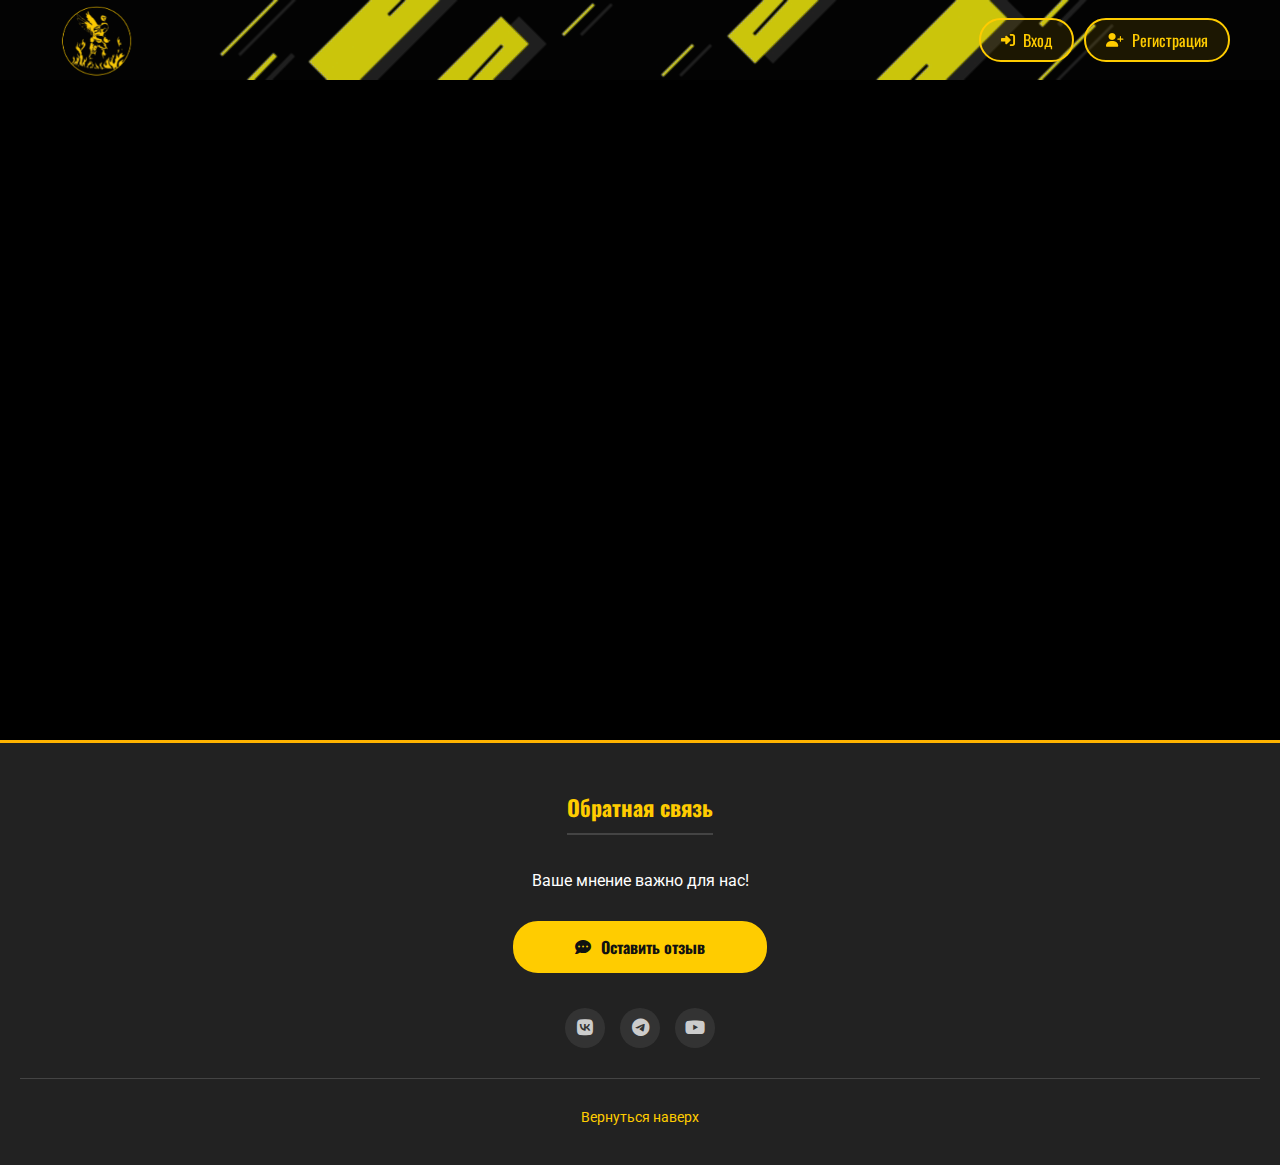
<file: index.html>
<!DOCTYPE html>
<html lang="ru">
<head>
  <meta charset="UTF-8">
  <meta name="viewport" content="width=device-width, initial-scale=1.0">
  <title>Новости и аналитика CS2</title>

  
  <link rel="stylesheet" href="index.css">
 

  <link href="https://fonts.googleapis.com/css2?family=Roboto:wght@400;700&family=Oswald:wght@500&display=swap" rel="stylesheet">
  <link rel="stylesheet" href="https://cdnjs.cloudflare.com/ajax/libs/font-awesome/6.4.0/css/all.min.css">
</head>
<body>

<header>
  <div class="logo">
    <a href="index.html" class="logo-link">
      <img src="pngs/Comp 1_00000.png" alt="CS2 Logo">
    </a>
    <!-- Видео ВНЕ ссылки -->
    <video autoplay muted playsinline class="header-video">
      <source src="videos/2025-12-04 21.56.08.mov" type="video/mp4">
      Ваш браузер не поддерживает видео.
    </video>
  </div>
  

  

<div class="header-right">
  <div class="auth-tabs-header" id="authTabs">
    <a href="login.html" class="auth-tab login-tab">
      <i class="fas fa-sign-in-alt"></i> Вход
    </a>
    <a href="register.html" class="auth-tab register-tab">
      <i class="fas fa-user-plus"></i> Регистрация
    </a>
  </div>
  
  <!-- Показываем когда пользователь вошел -->
  <div class="user-logged-in-info" id="userLoggedInInfo" style="display: none;">
    <div class="user-greeting">
      <div class="user-avatar-small">
        <span id="userAvatarText">U</span>
      </div>
      <span class="user-name" id="userNameDisplay">Пользователь</span>
    </div>
    <button class="logout-btn" id="logoutBtnHeader">
      <i class="fas fa-sign-out-alt"></i> Выйти
    </button>
  </div>
  
</div>
  <!-- Бургер-меню кнопка -->
  <button class="burger-menu" id="burgerMenu">
      <span class="burger-line"></span>
      <span class="burger-line"></span>
      <span class="burger-line"></span>
  </button>

  <!-- Мобильное меню -->
  <div class="mobile-menu" id="mobileMenu">
      <ul>
          <li><a href="index.html" class="active"><i class="fas fa-newspaper"></i>Главная</a></li>
          <li><a href="https://www.hltv.org/ranking/teams/2025/december/1"><i class="fas fa-users"></i>Команды</a></li>
          <li><a href="tournaments.html"><i class="fas fa-trophy"></i>Турниры</a></li>
          <li><a href="login.html"><i class="fas fa-sign-in-alt"></i>Вход</a></li>
          <li><a href="register.html"><i class="fas fa-user-plus"></i>Регистрация</a></li>
          <li><a href="NewsPage.html"><i class="fas fa-home"></i>Новости</a></li>
      </ul>
  </div>

  <!-- Оверлей -->
  <div class="menu-overlay" id="menuOverlay"></div>
</header>

<main>
  <div class="banner-container">
    <a href="NewsPage.html" class="banner-link">
      <section id="news" class="banner">
        <h2>Новости</h2>
        <div class="banner-overlay">
          <span class="click-hint">Читайте последние новости</span>
        </div>
      </section>
    </a>
    
    <a href="https://www.hltv.org/ranking/teams/2025/december/1" class="banner-link">
      <section id="teams" class="banner">
        <h2>Команды</h2>
        <div class="banner-overlay">
          <span class="click-hint">Мировой рейтинг команд</span>
          
        </div>
      </section>
    </a>
    
    <a href="Tournaments.html" class="banner-link">
      <section id="tournaments" class="banner">
        <h2>Турниры</h2>
        <div class="banner-overlay">
          <span class="click-hint">Смотрите за турнирами →</span>
        </div>
      </section>
    </a>
  </div>
</main>



<footer>
  <div class="footer-content">
    
    <div class="footer-section">
      <h2>Обратная связь</h2>
      <p>Ваше мнение важно для нас!</p>
      <a href="feedback.html" class="feedback-btn">
        <i class="fas fa-comment-dots"></i> Оставить отзыв
      </a>
      <div class="social-links">
        <a href="#" class="social-link"><i class="fab fa-vk"></i></a>
        <a href="#" class="social-link"><i class="fab fa-telegram"></i></a>
        <a href="#" class="social-link"><i class="fab fa-youtube"></i></a>
      </div>
    </div>
  </div>
  
  <div class="footer-bottom">
    <p><a href="#top">Вернуться наверх</a></p>
  </div>
</footer>

<script src="auth.js"></script>
<script src="mobile-menu.js"></script>
</body>
</html>
</file>
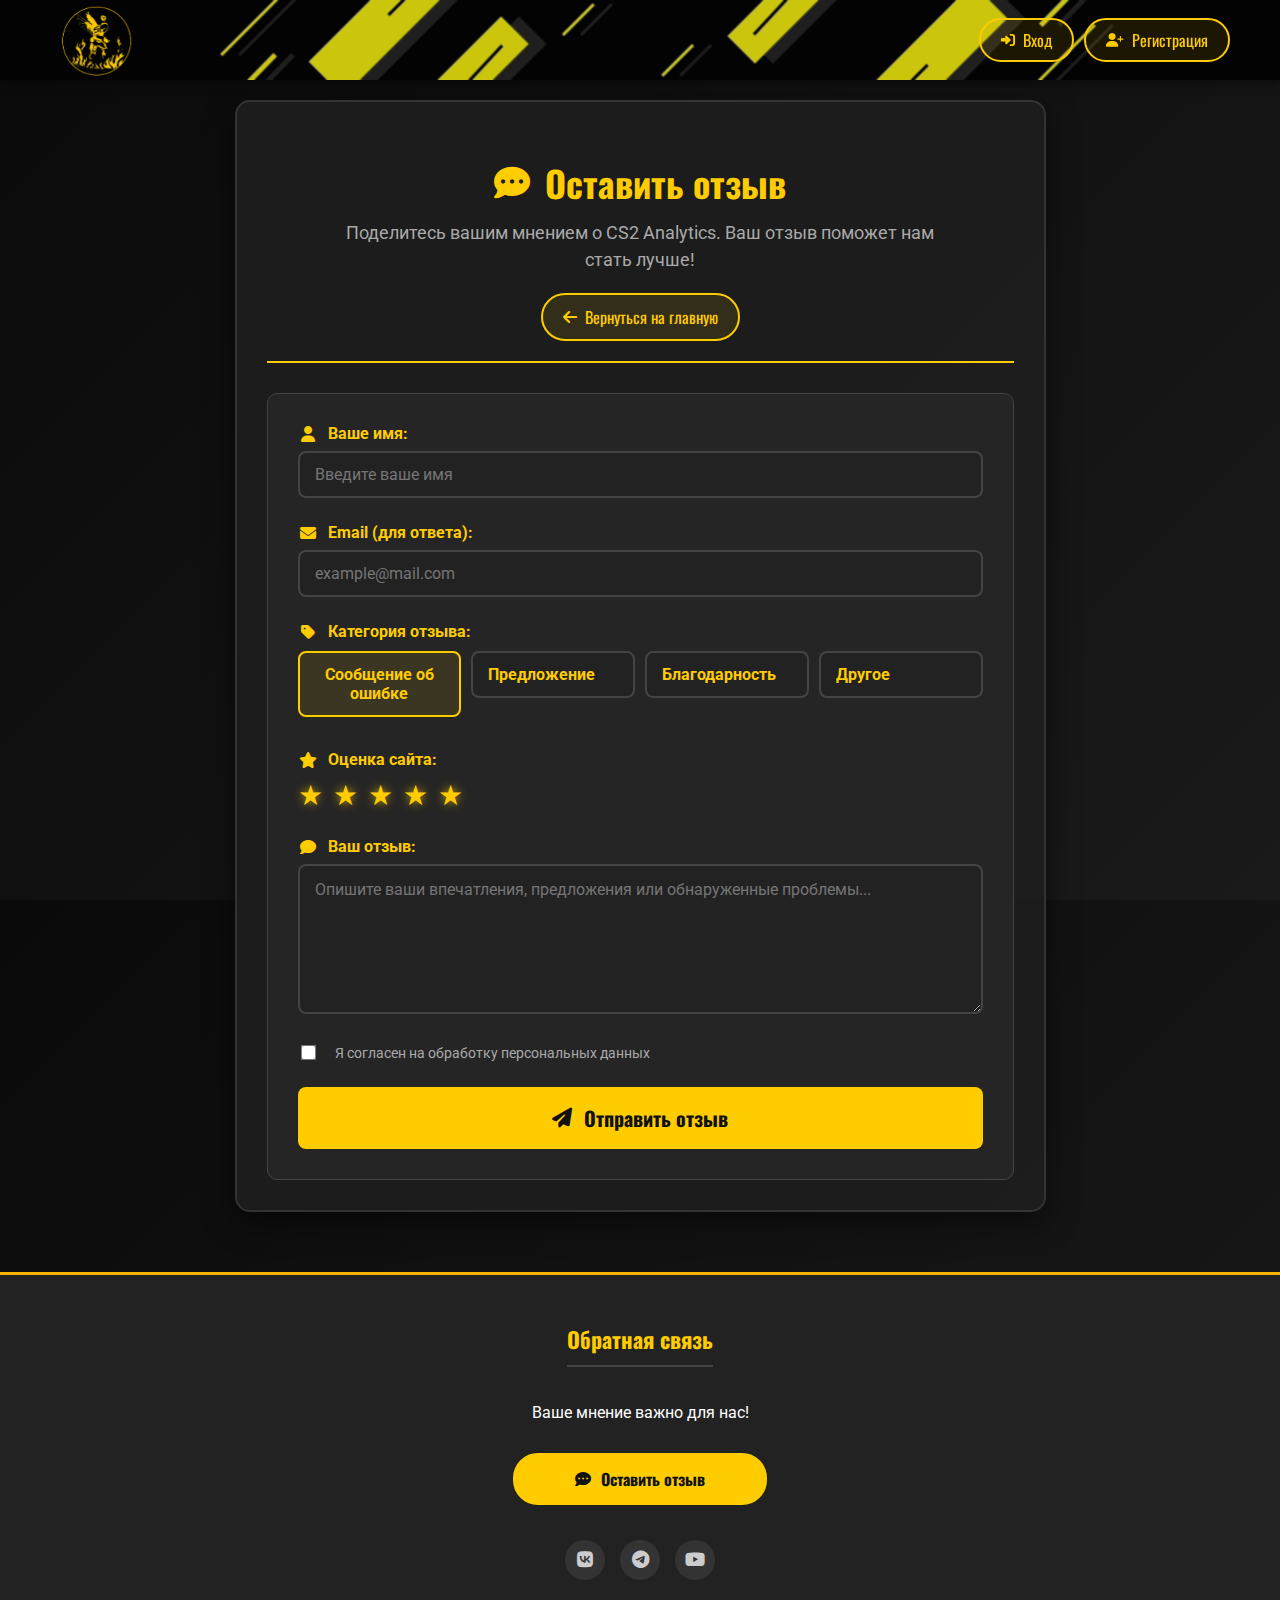
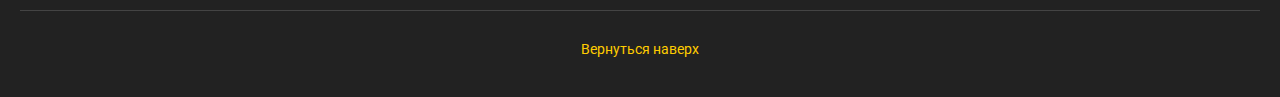
<file: feedback.html>
<!DOCTYPE html>
<html lang="ru">
<head>
  <meta charset="UTF-8">
  <meta name="viewport" content="width=device-width, initial-scale=1.0">
  <title>Оставить отзыв - CS2 Analytics</title>
  <link rel="stylesheet" href="index.css">
  <link rel="stylesheet" href="feedback.css">
  <link href="https://fonts.googleapis.com/css2?family=Roboto:wght@400;700&family=Oswald:wght@500&display=swap" rel="stylesheet">
  <link rel="stylesheet" href="https://cdnjs.cloudflare.com/ajax/libs/font-awesome/6.4.0/css/all.min.css">
</head>
<body class="feedback-page">
  <script>
    // Загружаем header с главной страницы
    fetch('index.html')
      .then(response => response.text())
      .then(html => {
        const parser = new DOMParser();
        const doc = parser.parseFromString(html, 'text/html');
        const header = doc.querySelector('header');
        document.body.insertBefore(header, document.body.firstChild);
        
        // Обновляем активную ссылку
        const navLinks = document.querySelectorAll('nav a');
        navLinks.forEach(link => {
          if (link.getAttribute('href') === 'feedback.html') {
            link.style.color = '#ffcc00';
            link.style.background = 'rgba(255, 204, 0, 0.1)';
          }
        });
      });
      
  </script>
    <!-- форма заполнения -->
  <div class="feedback-container">
    <div class="feedback-header">
      <h1><i class="fas fa-comment-dots"></i> Оставить отзыв</h1>
      <p>Поделитесь вашим мнением о CS2 Analytics. Ваш отзыв поможет нам стать лучше!</p>
      <a href="index.html" class="back-to-home">
        <i class="fas fa-arrow-left"></i> Вернуться на главную
      </a>
    </div>
    
    <form id="feedbackForm" class="feedback-form">

      <div class="form-group">
        <label for="name"><i class="fas fa-user"></i> Ваше имя:</label>
        <input type="text" id="name" name="name" placeholder="Введите ваше имя" required>
      </div>
      

      <div class="form-group">
        <label for="email"><i class="fas fa-envelope"></i> Email (для ответа):</label>
        <input type="email" id="email" name="email" placeholder="example@mail.com" required>
      </div>
      
 
      <div class="form-group">
        <label><i class="fas fa-tag"></i> Категория отзыва:</label>
        <div class="category-options">
          <div class="category-option">
            <input type="radio" id="category1" name="category" value="bug" checked>
            <label for="category1" class="category-label">Сообщение об ошибке</label>
          </div>
          <div class="category-option">
            <input type="radio" id="category2" name="category" value="suggestion">
            <label for="category2" class="category-label">Предложение</label>
          </div>
          <div class="category-option">
            <input type="radio" id="category3" name="category" value="praise">
            <label for="category3" class="category-label">Благодарность</label>
          </div>
          <div class="category-option">
            <input type="radio" id="category4" name="category" value="other">
            <label for="category4" class="category-label">Другое</label>
          </div>
        </div>
      </div>
      
      <!-- Оценка сайта -->
      <div class="form-group">
        <label><i class="fas fa-star"></i> Оценка сайта:</label>
        <div class="rating-group" id="ratingStars">
          <span class="rating-star" data-value="1">★</span>
          <span class="rating-star" data-value="2">★</span>
          <span class="rating-star" data-value="3">★</span>
          <span class="rating-star" data-value="4">★</span>
          <span class="rating-star" data-value="5">★</span>
        </div>
        <input type="hidden" id="rating" name="rating" value="5" required>
      </div>
      
      <!-- Текст отзыва -->
      <div class="form-group">
        <label for="message"><i class="fas fa-comment"></i> Ваш отзыв:</label>
        <textarea id="message" name="message" placeholder="Опишите ваши впечатления, предложения или обнаруженные проблемы..." required></textarea>
      </div>
      
      <!-- Согласие на обработку данных -->
      <div class="form-group">
        <label style="color: #aaa; font-size: 14px; font-weight: normal;">
          <input type="checkbox" name="consent" required style="width: auto; margin-right: 10px;">
          Я согласен на обработку персональных данных
        </label>
      </div>
      
      <!-- Кнопка отправки -->
      <button type="submit" class="submit-btn">
        <i class="fas fa-paper-plane"></i> Отправить отзыв
      </button>
    </form>
  </div>

  <!-- Модальное окно успеха -->
  <div class="success-modal" id="successModal">
    <div class="success-content">
      <div class="success-icon">
        <i class="fas fa-check-circle"></i>
      </div>
      <h2>Спасибо за отзыв!</h2>
      <a href="index.html" class="success-btn">
        <i class="fas fa-home"></i> Вернуться на главную
      </a>
    </div>
  </div>

  <!-- Подключаем существующий footer -->
  <script>
    fetch('index.html')
      .then(response => response.text())
      .then(html => {
        const parser = new DOMParser();
        const doc = parser.parseFromString(html, 'text/html');
        const footer = doc.querySelector('footer');
        document.body.appendChild(footer);
      });
  </script>

  <script src="feedback.js"></script>
</body>
</html>
</file>
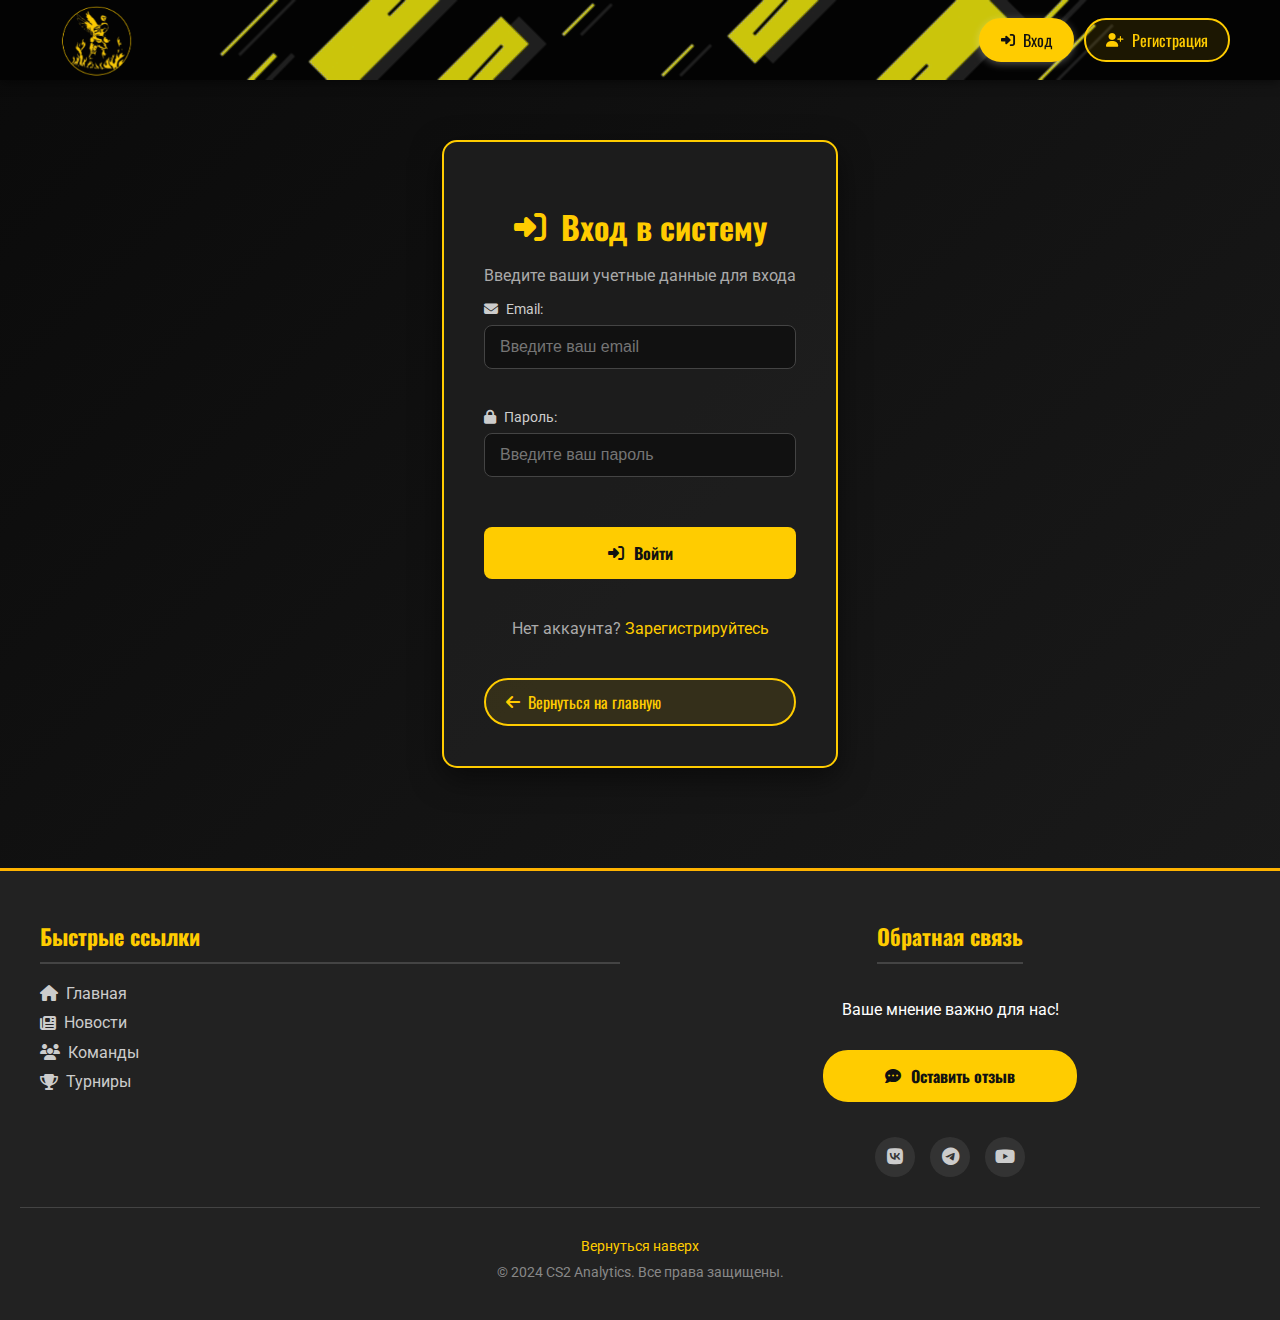
<file: login.html>
<!DOCTYPE html>
<html lang="ru">
<head>
  <meta charset="UTF-8">
  <meta name="viewport" content="width=device-width, initial-scale=1.0">
  <title>Вход - CS2 Analytics</title>
  <link rel="stylesheet" href="index.css">
  <link rel="stylesheet" href="login.css">
  <link href="https://fonts.googleapis.com/css2?family=Roboto:wght@400;700&family=Oswald:wght@500&display=swap" rel="stylesheet">
  <link rel="stylesheet" href="https://cdnjs.cloudflare.com/ajax/libs/font-awesome/6.4.0/css/all.min.css">
</head>
<body class="login-page">

<!-- СКОПИРОВАННАЯ ШАПКА С MainPage.html -->
<header>
  <div class="logo">
    <a href="index.html" class="logo-link">
      <img src="pngs/Comp 1_00000.png" alt="CS2 Logo">
    </a>
    <video autoplay muted playsinline class="header-video">
      <source src="videos/2025-12-04 21.56.08.mov" type="video/mp4">
      Ваш браузер не поддерживает видео.
    </video>
  </div>
  

  

<div class="header-right">
  <div class="auth-tabs-header" id="authTabs">
    <a href="login.html" class="auth-tab login-tab active">
      <i class="fas fa-sign-in-alt"></i> Вход
    </a>
    <a href="register.html" class="auth-tab register-tab">
      <i class="fas fa-user-plus"></i> Регистрация
    </a>
  </div>
  

  <div class="user-logged-in-info" id="userLoggedInInfo" style="display: none;">
    <div class="user-greeting">
      <div class="user-avatar-small">
        <span id="userAvatarText">U</span>
      </div>
      <span class="user-name" id="userNameDisplay">Пользователь</span>
    </div>
    <button class="logout-btn" id="logoutBtnHeader">
      <i class="fas fa-sign-out-alt"></i> Выйти
    </button>
  </div>
  
</div>
</header>
  <div class="login-container">
    <div class="login-header">
      <h1><i class="fas fa-sign-in-alt"></i> Вход в систему</h1>
      <p>Введите ваши учетные данные для входа</p>
    </div>
    
    <form id="loginForm" class="login-form">
      <div class="form-group">
        <label for="loginEmail"><i class="fas fa-envelope"></i> Email:</label>
        <input type="email" id="loginEmail" name="email" placeholder="Введите ваш email" required>
      </div>
      
      <div class="form-group">
        <label for="loginPassword"><i class="fas fa-lock"></i> Пароль:</label>
        <input type="password" id="loginPassword" name="password" placeholder="Введите ваш пароль" required>
      </div>
      
      <button type="submit" class="login-btn">
        <i class="fas fa-sign-in-alt"></i> Войти
      </button>
      
      <div class="register-link">
        Нет аккаунта? <a href="register.html">Зарегистрируйтесь</a>
      </div>
      
      <a href="index.html" class="back-link">
        <i class="fas fa-arrow-left"></i> Вернуться на главную
      </a>
    </form>
  </div>

  <!-- Футер такой же как на главной -->
  <footer>
    <div class="footer-content">
    
      
      <div class="footer-section">
        <h2>Быстрые ссылки</h2>
        <ul class="footer-links">
          <li><a href="index.html"><i class="fas fa-home"></i> Главная</a></li>
          <li><a href="NewsPage.html"><i class="fas fa-newspaper"></i> Новости</a></li>
          <li><a href="teams.html"><i class="fas fa-users"></i> Команды</a></li>
          <li><a href="tournaments.html"><i class="fas fa-trophy"></i> Турниры</a></li>
        </ul>
      </div>
      
      <div class="footer-section">
        <h2>Обратная связь</h2>
        <p>Ваше мнение важно для нас!</p>
        <a href="feedback.html" class="feedback-btn">
          <i class="fas fa-comment-dots"></i> Оставить отзыв
        </a>
        <div class="social-links">
          <a href="#" class="social-link"><i class="fab fa-vk"></i></a>
          <a href="#" class="social-link"><i class="fab fa-telegram"></i></a>
          <a href="#" class="social-link"><i class="fab fa-youtube"></i></a>
        </div>
      </div>
    </div>
    
    <div class="footer-bottom">
      <p><a href="#top">Вернуться наверх</a></p>
      <p>© 2024 CS2 Analytics. Все права защищены.</p>
    </div>
  </footer>

  <script src="auth.js"></script>
  <script src="login.js"></script>
  <script src="mobile-menu.js"></script>
</body>
</html>
</file>
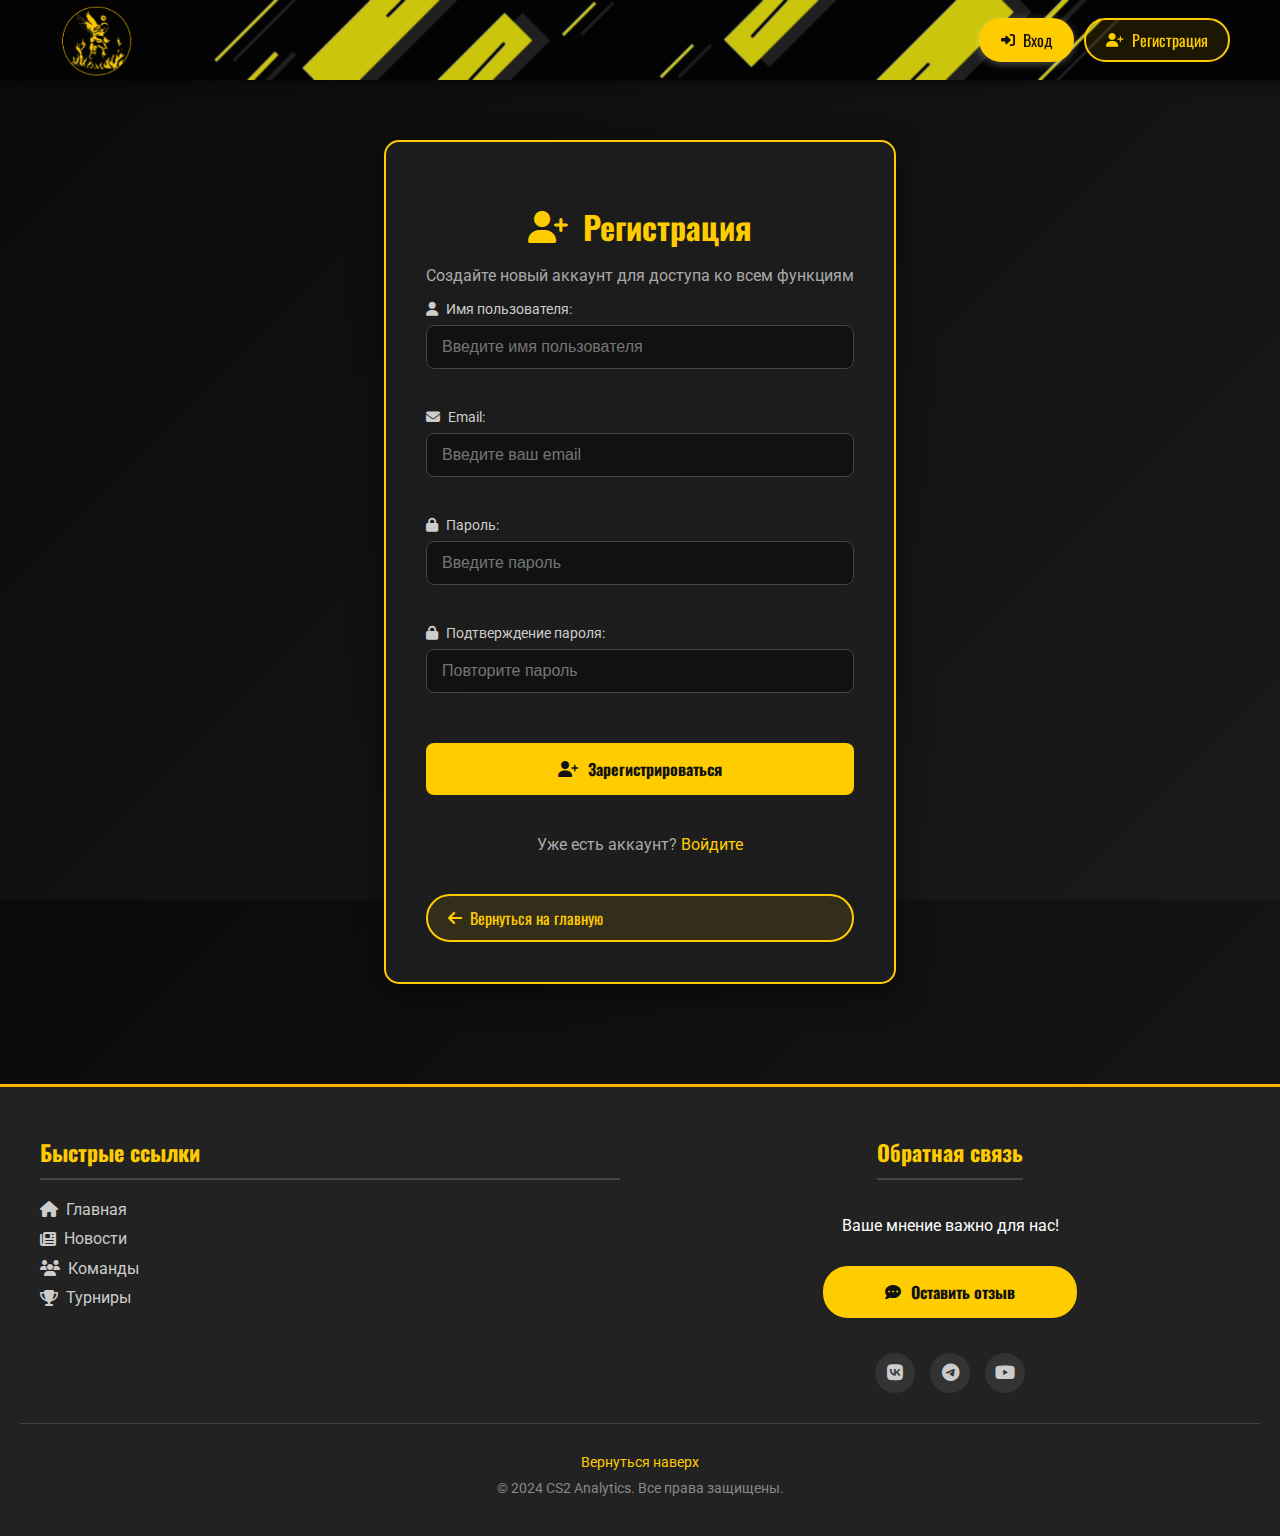
<file: register.html>
<!DOCTYPE html>
<html lang="ru">
<head>
  <meta charset="UTF-8">
  <meta name="viewport" content="width=device-width, initial-scale=1.0">
  <title>Регистрация - CS2 Analytics</title>
  <link rel="stylesheet" href="index.css">
  <link rel="stylesheet" href="register.css">
  <link href="https://fonts.googleapis.com/css2?family=Roboto:wght@400;700&family=Oswald:wght@500&display=swap" rel="stylesheet">
  <link rel="stylesheet" href="https://cdnjs.cloudflare.com/ajax/libs/font-awesome/6.4.0/css/all.min.css">
</head>
<body class="register-page">

<header>
  <div class="logo">
    <a href="index.html" class="logo-link">
      <img src="pngs/Comp 1_00000.png" alt="CS2 Logo">
    </a>
    <video autoplay muted playsinline class="header-video">
      <source src="videos/2025-12-04 21.56.08.mov" type="video/mp4">
      Ваш браузер не поддерживает видео.
    </video>
  </div>
  

  

<div class="header-right">
  <div class="auth-tabs-header" id="authTabs">
    <a href="login.html" class="auth-tab login-tab active">
      <i class="fas fa-sign-in-alt"></i> Вход
    </a>
    <a href="register.html" class="auth-tab register-tab">
      <i class="fas fa-user-plus"></i> Регистрация
    </a>
  </div>
  
  <div class="user-logged-in-info" id="userLoggedInInfo" style="display: none;">
    <div class="user-greeting">
      <div class="user-avatar-small">
        <span id="userAvatarText">U</span>
      </div>
      <span class="user-name" id="userNameDisplay">Пользователь</span>
    </div>
    <button class="logout-btn" id="logoutBtnHeader">
      <i class="fas fa-sign-out-alt"></i> Выйти
    </button>
  </div>
  
</div>
</header>

  <div class="register-container">
    <div class="register-header">
      <h1><i class="fas fa-user-plus"></i> Регистрация</h1>
      <p>Создайте новый аккаунт для доступа ко всем функциям</p>
    </div>
    
    <form id="registerForm" class="register-form">
      <div class="form-group">
        <label for="registerUsername"><i class="fas fa-user"></i> Имя пользователя:</label>
        <input type="text" id="registerUsername" name="username" placeholder="Введите имя пользователя" required>
      </div>
      
      <div class="form-group">
        <label for="registerEmail"><i class="fas fa-envelope"></i> Email:</label>
        <input type="email" id="registerEmail" name="email" placeholder="Введите ваш email" required>
      </div>
      
      <div class="form-group">
        <label for="registerPassword"><i class="fas fa-lock"></i> Пароль:</label>
        <input type="password" id="registerPassword" name="password" placeholder="Введите пароль" required>
      </div>
      
      <div class="form-group">
        <label for="registerConfirmPassword"><i class="fas fa-lock"></i> Подтверждение пароля:</label>
        <input type="password" id="registerConfirmPassword" name="confirmPassword" placeholder="Повторите пароль" required>
      </div>
      
      
      
      <button type="submit" class="register-btn">
        <i class="fas fa-user-plus"></i> Зарегистрироваться
      </button>
      
      <div class="login-link">
        Уже есть аккаунт? <a href="login.html">Войдите</a>
      </div>
      
      <a href="index.html" class="back-link">
        <i class="fas fa-arrow-left"></i> Вернуться на главную
      </a>
    </form>
  </div>

  <footer>
    <div class="footer-content">
      
      
      <div class="footer-section">
        <h2>Быстрые ссылки</h2>
        <ul class="footer-links">
          <li><a href="index.html"><i class="fas fa-home"></i> Главная</a></li>
          <li><a href="NewsPage.html"><i class="fas fa-newspaper"></i> Новости</a></li>
          <li><a href="teams.html"><i class="fas fa-users"></i> Команды</a></li>
          <li><a href="tournaments.html"><i class="fas fa-trophy"></i> Турниры</a></li>
        </ul>
      </div>
      
      <div class="footer-section">
        <h2>Обратная связь</h2>
        <p>Ваше мнение важно для нас!</p>
        <a href="feedback.html" class="feedback-btn">
          <i class="fas fa-comment-dots"></i> Оставить отзыв
        </a>
        <div class="social-links">
          <a href="#" class="social-link"><i class="fab fa-vk"></i></a>
          <a href="#" class="social-link"><i class="fab fa-telegram"></i></a>
          <a href="#" class="social-link"><i class="fab fa-youtube"></i></a>
        </div>
      </div>
    </div>
    
    <div class="footer-bottom">
      <p><a href="#top">Вернуться наверх</a></p>
      <p>© 2024 CS2 Analytics. Все права защищены.</p>
    </div>
  </footer>

  <script src="auth.js"></script>
  <script src="register.js"></script>
</body>
</html>
</file>
<file: index.css>
html, body {
  height: 100%;
  margin: 0;
  padding: 0;
}

body {
  font-family: 'Roboto', sans-serif;
  background: #000000;
  display: flex;
  flex-direction: column;
  min-height: 100vh;
}

/* HEADER */
header {
  background: #111;
  color: #fff;
  padding: 15px 30px;
  position: absolute;
  top: 0;
  left: 0;
  width: 100%;
  z-index: 1000;
  box-shadow: 0 2px 10px rgba(0,0,0,0.5);
  display: flex;
  justify-content: space-between;
  align-items: center;
  height: 80px;
  box-sizing: border-box;
}

/* Логотип */
header .logo {
  display: flex;
  align-items: center;
  height: 100%;
  z-index: 10;
}


/* видео, как шапка страницы*/
.video-header {
  position: fixed;
  top: 0;
  left: 0;
  width: 100%;
  height: 80px;
  z-index: 1;
  overflow: hidden;
}

.header-video {
  position: absolute;
  top: 0;
  left: 0;
  width: 100%;
  height: 100%;
  object-fit: cover; 
  z-index: 1;
  opacity: 0.8; 
}


.header-video {
  animation: videoPlayOnce 10s forwards; 
}

@keyframes videoPlayOnce {
  0% { opacity: 0; }
  10% { opacity: 0.8; }
  90% { opacity: 0.8; }
  100% { opacity: 0.8; } 
}

/* Контент поверх видео */
.header-content {
  position: relative;
  z-index: 3; 
  display: flex;
  justify-content: space-between;
  align-items: center;
  height: 100%;
  padding: 0 30px;
  background: rgba(0, 0, 0, 0.4); 
}





.header-content nav ul {
  display: flex;
  justify-content: center;
  list-style: none;
  margin: 0;
  padding: 0;
}

.header-content nav ul li {
  margin: 0 20px;
}

.header-content nav ul li a {
  color: #fff;
  text-decoration: none;
  padding: 8px 20px;
  border-radius: 4px;
  transition: all 0.3s ease;
  font-family: 'Oswald', sans-serif;
  font-size: 18px;
  text-shadow: 1px 1px 3px rgba(0,0,0,0.8);
  position: relative;
  z-index: 4; 
}

.header-content nav ul li a:hover {
  color: #ffcc00;
  background: rgba(255, 204, 0, 0.2);
  transform: translateY(-2px);
}

/* Кнопки входа/регистрации - делаем их заметными */
.auth-tabs-header {
  display: flex;
  gap: 10px;
  position: relative;
  z-index: 4; 
}

.auth-tab {
  background: rgba(255, 204, 0, 0.9);
  border: 2px solid #ffcc00;
  color: #111;
  padding: 8px 20px;
  border-radius: 25px;
  cursor: pointer;
  font-family: 'Oswald', sans-serif;
  font-size: 16px;
  transition: all 0.3s ease;
  display: flex;
  align-items: center;
  gap: 8px;
  white-space: nowrap;
  text-decoration: none; 
}

.auth-tab:hover {
  background: #fff;
  color: #111;
  transform: translateY(-2px);
  box-shadow: 0 4px 12px rgba(255, 204, 0, 0.4);
}
.auth-tab.active {
  background: #fff;
  color: #111;
  box-shadow: 0 2px 8px rgba(255, 255, 255, 0.3);
}

.auth-tab i {
  font-size: 14px;
}


.header-right {
  position: relative;
  z-index: 10; 
}





.header-content nav ul li a:hover {
  color: #ffcc00;
}

.logo-link {
  display: flex;
  align-items: center;
  text-decoration: none;
  height: 100%;
}

.logo-link img {
  height: 50px;
  margin-right: 10px;
  height: 80px;
  z-index: 11;
}

/* Меню навигации */
nav {
  position: absolute;
  left: 50%;
  transform: translateX(-50%);
}

nav ul {
  display: flex;
  justify-content: center;
  list-style: none;
  margin: 0;
  padding: 0;
}

nav ul li {
  margin: 0 20px;
}

nav ul li a {
  color: #ffe600;
  text-decoration: none;
  padding: 8px 20px;
  border-radius: 4px;
  transition: all 0.3s ease;
  font-family: 'Oswald', sans-serif;
  font-size: 18px;
}

nav ul li a:hover {
  background: #ffcc00;
  color: #111;
}

/* Вкладки входа/регистрации в хедере */
.auth-tabs-header {
  display: flex;
  gap: 10px;
  margin-right: 20px;
}

.auth-tab {
  background: rgba(255, 204, 0, 0.1);
  border: 2px solid #ffcc00;
  color: #ffcc00;
  padding: 8px 20px;
  border-radius: 25px;
  cursor: pointer;
  font-family: 'Oswald', sans-serif;
  font-size: 16px;
  transition: all 0.3s ease;
  display: flex;
  align-items: center;
  gap: 8px;
  white-space: nowrap;
}

.auth-tab:hover {
  background: #ffcc00;
  color: #111;
  transform: translateY(-2px);
}

.auth-tab.active {
  background: #ffcc00;
  color: #111;
}

.auth-tab i {
  font-size: 14px;
}


main {
  flex: 1;
  margin-top: 100px;
  padding: 40px 20px;
  display: flex;
  justify-content: center;
  align-items: center;
}

/* Контейнер баннеров */
.banner-container {
  display: flex;
  flex-wrap: wrap;
  justify-content: center;
  align-items: stretch;
  gap: 30px;
  width: 100%;
  max-width: 1200px;
  margin: 0 auto;
  perspective: 1200px; 
}

/* Каждый баннер */
.banner-link {
  text-decoration: none;
  color: inherit;
  display: block;
  width: 350px;
  height: 500px;
  border-radius: 20px; 
  overflow: hidden;
  transition: all 0.5s cubic-bezier(0.175, 0.885, 0.32, 1.275); 
  position: relative;
  box-shadow: 0 10px 30px rgba(0, 0, 0, 0.5);
  transform-style: preserve-3d; 
}

.banner-link:hover {
  transform: translateY(-15px) rotateX(5deg) rotateY(-2deg); 
  box-shadow: 0 20px 50px rgba(255, 204, 0, 0.4);
}


.banner {
  width: 100%;
  height: 100%;
  background-size: cover;
  background-position: center;
  background-repeat: no-repeat;
  border-radius: 12px;
  position: relative;
  overflow: hidden;
  box-shadow: 0 8px 25px rgba(0,0,0,0.4);
  transition: all 0.4s ease;
  display: flex;
  flex-direction: column;
  justify-content: flex-end;
}

#news.banner { background-image: url("pngs/2025-12-07\ 00.20.49.jpg"); }
#teams.banner { background-image: url('pngs/2025-12-02 22.25.31.jpg'); }
#tournaments.banner { background-image: url("pngs/2025-12-07\ 00.21.00.jpg"); }

.banner::before {
  content: '';
  position: absolute;
  top: 0;
  left: 0;
  right: 0;
  bottom: 0;
  background: linear-gradient(to bottom, 
        rgba(0,0,0,0.2) 0%,
        rgba(0,0,0,0.4) 30%,
        rgba(0,0,0,0.8) 70%,
        rgba(0,0,0,0.95) 100%);
  z-index: 1;
  border-radius: 20px;
}
.banner h2 {
    position: relative;
    color: #fff;
    margin: 0;
    padding: 30px 25px;
    text-align: center;
    font-family: 'Oswald', sans-serif;
    font-size: 32px; 
    z-index: 2;
    text-transform: uppercase;
    letter-spacing: 2px; 
    text-shadow: 2px 2px 10px rgba(0, 0, 0, 0.8);
    font-weight: 700;
    line-height: 1.2;
    background: linear-gradient(to right, #ffcc00, #ffb300, #ff9900);
    -webkit-background-clip: text;
    -webkit-text-fill-color: transparent;
    background-clip: text;
    position: relative;
    display: inline-block;
}

/* Добавляем подчеркивание под заголовком */
.banner h2::after {
    content: '';
    position: absolute;
    bottom: 20px;
    left: 25px;
    right: 25px;
    height: 3px;
    background: linear-gradient(to right, #ffcc00, transparent);
    border-radius: 2px;
}


.banner-overlay {
  position: absolute;
  top: 0;
  left: 0;
  right: 0;
  bottom: 0;
  background: rgba(0, 0, 0, 0.85);
  color: white;
  display: flex;
  flex-direction: column;
  justify-content: center;
  align-items: center;
  padding: 30px;
  opacity: 0;
  transform: translateY(20px);
  transition: all 0.4s ease;
  z-index: 3;
  text-align: center;
}

.banner-link:hover .banner-overlay {
  opacity: 1;
  transform: translateY(0);
}

.click-hint {
  background: #ffcc00;
  color: #111;
  padding: 10px 20px;
  border-radius: 25px;
  font-weight: bold;
  font-family: 'Oswald', sans-serif;
  margin-top: 20px;
  animation: pulse 2s infinite;
}

@keyframes pulse {
  0% { transform: scale(1); }
  50% { transform: scale(1.05); }
  100% { transform: scale(1); }
}

/* Анимация появления */
.banner-link {
  opacity: 0;
  transform: translateY(40px);
  animation: slideUp 0.8s ease-out forwards;
}

.banner-link:nth-child(1) { animation-delay: 0.1s; }
.banner-link:nth-child(2) { animation-delay: 0.2s; }
.banner-link:nth-child(3) { animation-delay: 0.3s; }

@keyframes slideUp {
  to {
    opacity: 1;
    transform: translateY(0);
  }
}

/* FOOTER */
footer {
  background: #222;
  color: #fff;
  text-align: center;
  padding: 30px 20px;
  margin-top: 60px;
  border-top: 3px solid #ffb300;
  width: 100%;
  box-sizing: border-box;
}

footer h2 {
  color: #ffcc00;
  margin-bottom: 15px;
  font-family: 'Oswald', sans-serif;
  font-size: 24px;
}

footer address {
  font-style: normal;
  margin: 10px 0;
  font-size: 16px;
}

footer a {
  color: #4da6ff;
  text-decoration: none;
  transition: color 0.3s;
}

footer a:hover {
  color: #ffcc00;
  text-decoration: underline;
}


/* Адаптивность */
@media (max-width: 1100px) {
  .banner-link {
    width: 300px;
    height: 450px;
  }
}

@media (max-width: 900px) {
  header {
    flex-direction: column;
    height: auto;
    padding: 15px;
    position: relative;
  }
  
  nav {
    position: relative;
    left: 0;
    transform: none;
    margin: 15px 0;
  }
  
  .auth-tabs-header {
    margin: 10px 0 0 0;
  }
  
  main {
    margin-top: 20px;
  }
  
  .banner-container {
    flex-direction: column;
    align-items: center;
  }
  
  .banner-link {
    width: 90%;
    max-width: 400px;
    height: 400px;
  }
}

@media (max-width: 480px) {

  .auth-tab {
    padding: 6px 12px;
    font-size: 14px;
  }
  
  nav ul li {
    margin: 0 10px;
  }
  
  nav ul li a {
    padding: 6px 12px;
    font-size: 16px;
  }
}

.header-right {
  display: flex;
  align-items: center;
  gap: 20px;
}
/* Адаптивность для мобильных */
@media (max-width: 900px) {
  .header-right {
    flex-direction: column;
    gap: 10px;
  }
  
  .user-logged-in-info {
    flex-direction: column;
    align-items: center;
    gap: 10px;
  }
}
/* ============ СТИЛИ ДЛЯ FOOTER С КНОПКОЙ ОТЗЫВА ============ */

.footer-content {
  display: grid;
  grid-template-columns: repeat(auto-fit, minmax(250px, 1fr));
  gap: 40px;
  max-width: 1200px;
  margin: 0 auto 30px;
  padding: 0 20px;
}

.footer-section {
  text-align: left;
}

.footer-section h2 {
  color: #ffcc00;
  font-family: 'Oswald', sans-serif;
  font-size: 22px;
  margin-bottom: 20px;
  border-bottom: 2px solid #444;
  padding-bottom: 10px;
}

.footer-section address {
  font-style: normal;
  line-height: 1.6;
}

.footer-section address a {
  color: #4da6ff;
  text-decoration: none;
}

.footer-section address a:hover {
  color: #ffcc00;
  text-decoration: underline;
}

.footer-links {
  list-style: none;
  padding: 0;
  margin: 0;
}

.footer-links li {
  margin-bottom: 10px;
}

.footer-links a {
  color: #ccc;
  text-decoration: none;
  transition: color 0.3s ease;
  display: inline-flex;
  align-items: center;
  gap: 8px;
}

.footer-links a:hover {
  color: #ffcc00;
}


/* Специально для секции с кнопкой отзыва */
.footer-section:last-child {
  text-align: center; 
  display: flex;
  flex-direction: column;
  align-items: center; 
}

.footer-section address {
  font-style: normal;
  line-height: 1.6;
}

.footer-section address a {
  color: #4da6ff;
  text-decoration: none;
}

.footer-section address a:hover {
  color: #ffcc00;
  text-decoration: underline;
}

.footer-links {
  list-style: none;
  padding: 0;
  margin: 0;
}

.footer-links li {
  margin-bottom: 10px;
}

.footer-links a {
  color: #ccc;
  text-decoration: none;
  transition: color 0.3s ease;
  display: inline-flex;
  align-items: center;
  gap: 8px;
}

.footer-links a:hover {
  color: #ffcc00;
}

.feedback-btn {
  display: inline-flex;
  align-items: center;
  gap: 10px;
  background: #ffcc00;
  color: #111;
  padding: 12px 25px;
  border-radius: 25px;
  text-decoration: none;
  font-family: 'Oswald', sans-serif;
  font-weight: bold;
  font-size: 16px;
  transition: all 0.3s ease;
  margin: 15px 0;
  border: 2px solid #ffcc00;
  justify-content: center;
  min-width: 200px; 
}

.feedback-btn:hover {
  background: transparent;
  color: #ffcc00;
  transform: translateY(-3px);
  box-shadow: 0 5px 15px rgba(255, 204, 0, 0.3);
}


.social-links {
  display: flex;
  gap: 15px;
  margin-top: 20px;
  justify-content: center; 
}

.social-link {
  display: inline-flex;
  align-items: center;
  justify-content: center;
  width: 40px;
  height: 40px;
  background: #333;
  color: #ccc;
  border-radius: 50%;
  text-decoration: none;
  font-size: 18px;
  transition: all 0.3s ease;
}

.social-link:hover {
  background: #ffcc00;
  color: #111;
  transform: translateY(-3px);
}

/* Текст в секции отзыва тоже центрируем */
.footer-section p {
  text-align: center;
  max-width: 300px;
  margin-left: auto;
  margin-right: auto;
}

/* Нижняя часть футера */
.footer-bottom {
  text-align: center;
  padding-top: 20px;
  border-top: 1px solid #444;
  color: #888;
  font-size: 14px;
}

.footer-bottom p {
  margin: 10px 0;
}

.footer-bottom a {
  color: #ffcc00;
  text-decoration: none;
}

.footer-bottom a:hover {
  text-decoration: underline;
}
/* БУРГЕР-МЕНЮ ДЛЯ ВСЕХ СТРАНИЦ */
.burger-menu {
    display: none;
    flex-direction: column;
    justify-content: center;
    align-items: center;
    width: 40px;
    height: 40px;
    background: transparent;
    border: 2px solid #ffcc00;
    border-radius: 8px;
    cursor: pointer;
    position: absolute;
    right: 15px;
    top: 50%;
    transform: translateY(-50%);
    z-index: 1002;
    transition: all 0.3s ease;
    padding: 0;
    margin: 0;
}

.burger-menu:hover {
    background: rgba(255, 204, 0, 0.1);
}

.burger-line {
    width: 24px;
    height: 2px;
    background: #ffcc00;
    margin: 3px 0;
    transition: all 0.3s ease;
    border-radius: 2px;
}

.burger-menu.active .burger-line:nth-child(1) {
    transform: rotate(45deg) translate(6px, 6px);
}

.burger-menu.active .burger-line:nth-child(2) {
    opacity: 0;
}

.burger-menu.active .burger-line:nth-child(3) {
    transform: rotate(-45deg) translate(6px, -6px);
}

/* Мобильное меню */
.mobile-menu {
    position: fixed;
    top: 0;
    left: -100%;
    width: 280px;
    height: 100vh;
    background: #111;
    border-right: 3px solid #ffcc00;
    padding-top: 100px;
    transition: all 0.4s ease;
    z-index: 1001;
    box-shadow: 5px 0 20px rgba(0,0,0,0.5);
    overflow-y: auto;
}

.mobile-menu.active {
    left: 0;
}

.mobile-menu ul {
    list-style: none;
    padding: 0 20px;
    margin: 0;
}

.mobile-menu li {
    margin-bottom: 10px;
}

.mobile-menu a {
    display: flex;
    align-items: center;
    gap: 12px;
    color: #fff;
    text-decoration: none;
    padding: 15px 20px;
    background: rgba(40, 40, 40, 0.8);
    border-radius: 8px;
    font-family: 'Oswald', sans-serif;
    font-size: 18px;
    border: 1px solid #333;
    transition: all 0.3s ease;
}

.mobile-menu a:hover {
    background: rgba(255, 204, 0, 0.1);
    border-color: #ffcc00;
    color: #ffcc00;
}

.mobile-menu a i {
    width: 20px;
    text-align: center;
    font-size: 16px;
}

.mobile-menu a.active {
    background: #ffcc00;
    color: #111;
    font-weight: bold;
}

/* Оверлей для меню */
.menu-overlay {
    display: none;
    position: fixed;
    top: 0;
    left: 0;
    width: 100%;
    height: 100%;
    background: rgba(0,0,0,0.7);
    z-index: 1000;
    backdrop-filter: blur(3px);
}

.menu-overlay.active {
    display: block;
    animation: fadeIn 0.3s ease;
}

@keyframes fadeIn {
    from { opacity: 0; }
    to { opacity: 1; }
}

/* Показываем бургер-меню только на мобильных */
@media (max-width: 900px) {
    .burger-menu {
        display: flex;
    }
    
    /* Скрываем обычную навигацию на мобильных */
    header nav {
        display: none !important;
    }
    
    /* Скрываем правую часть с кнопками входа/регистрации */
    .header-right {
        display: none !important;
    }
    
    /* Увеличиваем отступ для основного контента */
    main {
        margin-top: 80px !important;
    }
    
    .news-main {
        margin-top: 80px !important;
    }
    
    .tournaments-main {
        margin-top: 80px !important;
    }
}

/* Для очень маленьких экранов */
@media (max-width: 480px) {
    .mobile-menu {
        width: 250px;
    }
    
    .mobile-menu a {
        font-size: 16px;
        padding: 12px 15px;
    }
    
    .burger-menu {
        width: 36px;
        height: 36px;
        right: 10px;
    }
    
    .burger-line {
        width: 20px;
        margin: 2px 0;
    }
}
/* Стили для кнопки выхода */
.logout-btn {
    background: rgba(255, 50, 50, 0.1);
    border: 2px solid #ff5050;
    color: #ff5050;
    padding: 8px 20px;
    border-radius: 25px;
    cursor: pointer;
    font-family: 'Oswald', sans-serif;
    font-size: 16px;
    transition: all 0.3s ease;
    display: flex;
    align-items: center;
    gap: 8px;
    white-space: nowrap;
    text-decoration: none;
}

.logout-btn:hover {
    background: #ff5050;
    color: #111;
    transform: translateY(-2px);
    box-shadow: 0 4px 12px rgba(255, 80, 80, 0.4);
}

.user-logged-in-info {
    display: flex;
    align-items: center;
    gap: 20px;
}

.user-greeting {
    display: flex;
    align-items: center;
    gap: 10px;
}

.user-avatar-small {
    width: 36px;
    height: 36px;
    background: #ffcc00;
    color: #111;
    border-radius: 50%;
    display: flex;
    align-items: center;
    justify-content: center;
    font-weight: bold;
    font-family: 'Oswald', sans-serif;
    font-size: 16px;
}

.user-name {
    color: #fff;
    font-family: 'Oswald', sans-serif;
    font-size: 16px;
}
</file>
<file: feedback.css>
.feedback-page {
  background: linear-gradient(135deg, #0a0a0a 0%, #1a1a1a 100%);
  min-height: 100vh;
  padding-top: 100px;
  font-family: 'Roboto', sans-serif;
}

.feedback-container {
  max-width: 800px;
  margin: 0 auto;
  padding: 30px;
  background: rgba(30, 30, 30, 0.9);
  border-radius: 15px;
  border: 2px solid #333;
  box-shadow: 0 10px 30px rgba(0,0,0,0.5);
}

.feedback-header {
  text-align: center;
  margin-bottom: 30px;
  padding-bottom: 20px;
  border-bottom: 2px solid #ffcc00;
}

.feedback-header h1 {
  color: #ffcc00;
  font-family: 'Oswald', sans-serif;
  font-size: 36px;
  margin-bottom: 10px;
  display: flex;
  align-items: center;
  justify-content: center;
  gap: 15px;
}

.feedback-header p {
  color: #aaa;
  font-size: 18px;
  max-width: 600px;
  margin: 0 auto;
  line-height: 1.5;
}

.back-to-home {
  display: inline-flex;
  align-items: center;
  gap: 8px;
  color: #ffcc00;
  text-decoration: none;
  padding: 10px 20px;
  border-radius: 25px;
  background: rgba(255, 204, 0, 0.1);
  border: 2px solid #ffcc00;
  margin-top: 20px;
  transition: all 0.3s ease;
  font-family: 'Oswald', sans-serif;
  font-size: 16px;
}

.back-to-home:hover {
  background: #ffcc00;
  color: #111;
  transform: translateX(-5px);
  box-shadow: 0 4px 15px rgba(255, 204, 0, 0.3);
}

/* Стили формы */
.feedback-form {
  background: rgba(40, 40, 40, 0.8);
  padding: 30px;
  border-radius: 10px;
  border: 1px solid #444;
}

.form-group {
  margin-bottom: 25px;
}

.form-group label {
  display: block;
  color: #ffcc00;
  margin-bottom: 8px;
  font-size: 16px;
  font-weight: bold;
  display: flex;
  align-items: center;
  gap: 10px;
}

.form-group label i {
  width: 20px;
  text-align: center;
}

.form-group input,
.form-group textarea,
.form-group select {
  width: 100%;
  padding: 12px 15px;
  border: 2px solid #444;
  border-radius: 8px;
  background: #222;
  color: #fff;
  font-size: 16px;
  font-family: 'Roboto', sans-serif;
  transition: all 0.3s ease;
  box-sizing: border-box;
}

.form-group input:focus,
.form-group textarea:focus,
.form-group select:focus {
  outline: none;
  border-color: #ffcc00;
  box-shadow: 0 0 10px rgba(255, 204, 0, 0.3);
}

.form-group textarea {
  min-height: 150px;
  resize: vertical;
  font-family: 'Roboto', sans-serif;
  line-height: 1.5;
}

/*райтинг сайта*/
.rating-group {
  display: flex;
  gap: 10px;
  margin-top: 10px;
  direction: ltr; 
}

.rating-star {
  font-size: 28px;
  color: #555;
  cursor: pointer;
  transition: all 0.2s ease;
  text-shadow: 0 2px 4px rgba(0,0,0,0.5);
}

.rating-star.active {
  color: #ffcc00;
  text-shadow: 0 0 10px rgba(255, 204, 0, 0.7);
}

.rating-star:hover {
  color: #ffcc00;
  transform: scale(1.2);
}

/* Категория отзыва */
.category-options {
  display: flex;
  flex-wrap: wrap;
  gap: 10px;
  margin-top: 10px;
}

.category-option {
  flex: 1;
  min-width: 150px;
}

.category-option input {
  display: none;
}

.category-label {
  display: block;
  padding: 12px 15px;
  background: #222;
  border: 2px solid #444;
  border-radius: 8px;
  text-align: center;
  cursor: pointer;
  transition: all 0.3s ease;
  color: #aaa;
  font-family: 'Roboto', sans-serif;
}

.category-option input:checked + .category-label {
  background: rgba(255, 204, 0, 0.1);
  border-color: #ffcc00;
  color: #ffcc00;
  font-weight: bold;
}

.category-label:hover {
  border-color: #666;
  background: #2a2a2a;
}

/* Кнопка отправки */
.submit-btn {
  width: 100%;
  padding: 16px;
  background: #ffcc00;
  color: #111;
  border: none;
  border-radius: 8px;
  font-size: 20px;
  font-weight: bold;
  font-family: 'Oswald', sans-serif;
  cursor: pointer;
  transition: all 0.3s ease;
  display: flex;
  align-items: center;
  justify-content: center;
  gap: 12px;
  margin-top: 20px;
}

.submit-btn:hover {
  background: #e0b200;
  transform: translateY(-3px);
  box-shadow: 0 8px 20px rgba(255, 204, 0, 0.3);
}

.submit-btn:active {
  transform: translateY(-1px);
}

/* Модальное окно успеха */
.success-modal {
  display: none;
  position: fixed;
  top: 0;
  left: 0;
  width: 100%;
  height: 100%;
  background: rgba(0, 0, 0, 0.85);
  z-index: 3000;
  justify-content: center;
  align-items: center;
  padding: 20px;
  box-sizing: border-box;
}

.success-modal.show {
  display: flex;
  animation: fadeIn 0.3s ease;
}

.success-content {
  background: #222;
  padding: 40px;
  border-radius: 15px;
  border: 3px solid #50ff50;
  text-align: center;
  max-width: 500px;
  width: 100%;
  box-shadow: 0 15px 40px rgba(80, 255, 80, 0.2);
  animation: slideUp 0.4s ease;
}

.success-icon {
  font-size: 60px;
  color: #50ff50;
  margin-bottom: 20px;
  animation: pulse 2s infinite;
}

.success-content h2 {
  color: #50ff50;
  font-family: 'Oswald', sans-serif;
  font-size: 32px;
  margin-bottom: 15px;
  text-shadow: 0 2px 4px rgba(80, 255, 80, 0.3);
}

.success-content p {
  color: #ccc;
  font-size: 18px;
  margin-bottom: 25px;
  line-height: 1.5;
}

.success-btn {
  background: #50ff50;
  color: #111;
  padding: 12px 30px;
  border-radius: 25px;
  text-decoration: none;
  font-weight: bold;
  font-family: 'Oswald', sans-serif;
  display: inline-flex;
  align-items: center;
  gap: 10px;
  transition: all 0.3s ease;
  border: none;
  cursor: pointer;
  font-size: 16px;
}

.success-btn:hover {
  background: #40e040;
  transform: translateY(-2px);
  box-shadow: 0 5px 15px rgba(80, 255, 80, 0.3);
}

/* Анимации */
@keyframes fadeIn {
  from { opacity: 0; }
  to { opacity: 1; }
}

@keyframes slideUp {
  from {
    opacity: 0;
    transform: translateY(30px);
  }
  to {
    opacity: 1;
    transform: translateY(0);
  }
}

@keyframes bounce {
  0%, 100% { transform: translateY(0); }
  50% { transform: translateY(-10px); }
}

@keyframes pulse {
  0% { transform: scale(1); }
  50% { transform: scale(1.1); }
  100% { transform: scale(1); }
}

.bounce {
  animation: bounce 0.5s ease;
}

.pulse {
  animation: pulse 2s infinite;
}

/* Стили для чекбокса согласия */
.form-group input[type="checkbox"] {
  width: auto;
  margin-right: 10px;
  transform: scale(1.2);
}

.form-group label[for="consent"] {
  color: #aaa;
  font-size: 14px;
  font-weight: normal;
  cursor: pointer;
  display: flex;
  align-items: center;
}

/* Адаптивность */
@media (max-width: 768px) {
  .feedback-container {
    padding: 20px;
    margin: 20px;
  }
  
  .feedback-header h1 {
    font-size: 28px;
    flex-direction: column;
    gap: 10px;
  }
  
  .feedback-header p {
    font-size: 16px;
  }
  
  .feedback-form {
    padding: 20px;
  }
  
  .category-options {
    flex-direction: column;
  }
  
  .category-option {
    min-width: 100%;
  }
  
  .rating-group {
    justify-content: center;
  }
  
  .success-content {
    padding: 30px 20px;
  }
  
  .success-content h2 {
    font-size: 26px;
  }
  
  .success-content p {
    font-size: 16px;
  }
}

@media (max-width: 480px) {
  .feedback-header h1 {
    font-size: 24px;
  }
  
  .feedback-header p {
    font-size: 14px;
  }
  
  .back-to-home {
    padding: 8px 16px;
    font-size: 14px;
  }
  
  .form-group label {
    font-size: 14px;
  }
  
  .form-group input,
  .form-group textarea {
    padding: 10px 12px;
    font-size: 14px;
  }
  
  .submit-btn {
    padding: 14px;
    font-size: 18px;
  }
  
  .rating-star {
    font-size: 24px;
  }
}
</file>
<file: login.css>
.login-header h1 {
  color: #ffcc00;
  font-family: 'Oswald', sans-serif;
  font-size: 32px;
  margin-bottom: 10px;
  display: flex;
  align-items: center;
  justify-content: center;
  gap: 15px;
}

.login-header p {
  color: #aaa;
  font-size: 16px;
}

.login-form {
  display: flex;
  flex-direction: column;
  gap: 20px;
}

.form-group {
  margin-bottom: 20px;
}

.form-group label {
  display: block;
  color: #ccc;
  margin-bottom: 8px;
  font-size: 14px;
  display: flex;
  align-items: center;
  gap: 8px;
}

.form-group input {
  width: 100%;
  padding: 12px 15px;
  border: 1px solid #444;
  border-radius: 8px;
  background: #111;
  color: #fff;
  font-size: 16px;
  box-sizing: border-box;
  transition: all 0.3s ease;
}

.form-group input:focus {
  outline: none;
  border-color: #ffcc00;
  box-shadow: 0 0 8px rgba(255, 204, 0, 0.3);
}

.login-btn {
  width: 100%;
  padding: 14px;
  background: #ffcc00;
  color: #111;
  border: none;
  border-radius: 8px;
  font-size: 16px;
  font-family: 'Oswald', sans-serif;
  font-weight: bold;
  cursor: pointer;
  transition: all 0.3s ease;
  display: flex;
  align-items: center;
  justify-content: center;
  gap: 10px;
  margin-top: 10px;
}

.login-btn:hover {
  background: #e0b200;
  transform: translateY(-2px);
  box-shadow: 0 5px 15px rgba(255, 204, 0, 0.3);
}

.back-link {
  display: inline-flex;
  align-items: center;
  gap: 8px;
  color: #ffcc00;
  text-decoration: none;
  padding: 10px 20px;
  border-radius: 25px;
  background: rgba(255, 204, 0, 0.1);
  border: 2px solid #ffcc00;
  margin-top: 20px;
  transition: all 0.3s ease;
  font-family: 'Oswald', sans-serif;
  font-size: 16px;
}

.back-link:hover {
  background: #ffcc00;
  color: #111;
  transform: translateX(-5px);
}

.register-link {
  text-align: center;
  margin-top: 20px;
  color: #aaa;
}

.register-link a {
  color: #ffcc00;
  text-decoration: none;
}

.register-link a:hover {
  text-decoration: underline;
}

/* Сообщения об ошибках */
.error-message {
  background: rgba(255, 50, 50, 0.1);
  border: 1px solid #ff5050;
  color: #ff5050;
  padding: 12px 15px;
  border-radius: 8px;
  margin-bottom: 20px;
  display: flex;
  align-items: center;
  gap: 10px;
  font-size: 14px;
  display: none;
}

/* Адаптивность */
@media (max-width: 768px) {
  .login-container {
    margin: 20px;
    padding: 30px 20px;
  }
  
  .login-header h1 {
    font-size: 28px;
  }
}

@media (max-width: 480px) {
  .login-container {
    margin: 15px;
    padding: 25px 15px;
  }
  
  .login-header h1 {
    font-size: 24px;
  }
  
  .login-header p {
    font-size: 14px;
  }
  
  .form-group label {
    font-size: 13px;
  }
  
  .form-group input {
    padding: 10px 12px;
    font-size: 14px;
  }
  
  .login-btn {
    padding: 12px;
    font-size: 15px;
  }
}
/* Исправление отступов для страницы входа */
.login-page {
  background: linear-gradient(135deg, #0a0a0a 0%, #1a1a1a 100%);
  min-height: 100vh;
  font-family: 'Roboto', sans-serif;
}


.login-page header {
  position: absolute;
  top: 0;
  left: 0;
  width: 100%;
  z-index: 1000;
}

.login-container {
  max-width: 450px;
  margin: 140px auto 40px; 
  padding: 40px;
  background: rgba(30, 30, 30, 0.95);
  border-radius: 15px;
  border: 2px solid #ffcc00;
  box-shadow: 0 10px 30px rgba(0,0,0,0.5);
  position: relative;
  z-index: 1;
}
</file>
<file: register.css>
.register-header h1 {
  color: #ffcc00;
  font-family: 'Oswald', sans-serif;
  font-size: 32px;
  margin-bottom: 10px;
  display: flex;
  align-items: center;
  justify-content: center;
  gap: 15px;
}

.register-header p {
  color: #aaa;
  font-size: 16px;
}

.register-form {
  display: flex;
  flex-direction: column;
  gap: 20px;
}

.form-group {
  margin-bottom: 20px;
}

.form-group label {
  display: block;
  color: #ccc;
  margin-bottom: 8px;
  font-size: 14px;
  display: flex;
  align-items: center;
  gap: 8px;
}

.form-group input {
  width: 100%;
  padding: 12px 15px;
  border: 1px solid #444;
  border-radius: 8px;
  background: #111;
  color: #fff;
  font-size: 16px;
  box-sizing: border-box;
  transition: all 0.3s ease;
}

.form-group input:focus {
  outline: none;
  border-color: #ffcc00;
  box-shadow: 0 0 8px rgba(255, 204, 0, 0.3);
}

.register-btn {
  width: 100%;
  padding: 14px;
  background: #ffcc00;
  color: #111;
  border: none;
  border-radius: 8px;
  font-size: 16px;
  font-family: 'Oswald', sans-serif;
  font-weight: bold;
  cursor: pointer;
  transition: all 0.3s ease;
  display: flex;
  align-items: center;
  justify-content: center;
  gap: 10px;
  margin-top: 10px;
}

.register-btn:hover {
  background: #e0b200;
  transform: translateY(-2px);
  box-shadow: 0 5px 15px rgba(255, 204, 0, 0.3);
}

.back-link {
  display: inline-flex;
  align-items: center;
  gap: 8px;
  color: #ffcc00;
  text-decoration: none;
  padding: 10px 20px;
  border-radius: 25px;
  background: rgba(255, 204, 0, 0.1);
  border: 2px solid #ffcc00;
  margin-top: 20px;
  transition: all 0.3s ease;
  font-family: 'Oswald', sans-serif;
  font-size: 16px;
}

.back-link:hover {
  background: #ffcc00;
  color: #111;
  transform: translateX(-5px);
}

.login-link {
  text-align: center;
  margin-top: 20px;
  color: #aaa;
}

.login-link a {
  color: #ffcc00;
  text-decoration: none;
}

.login-link a:hover {
  text-decoration: underline;
}

/* Индикатор силы пароля */
.password-strength {
  margin-top: 5px;
  height: 5px;
  border-radius: 2px;
  background: #333;
  overflow: hidden;
}

.password-strength-bar {
  height: 100%;
  width: 0%;
  transition: all 0.3s ease;
}

.strength-weak {
  background: #ff5050;
  width: 33%;
}

.strength-medium {
  background: #ffcc00;
  width: 66%;
}

.strength-strong {
  background: #50ff50;
  width: 100%;
}

.password-hint {
  color: #888;
  font-size: 12px;
  margin-top: 5px;
  display: none;
}

/* Сообщения */
.success-message {
  background: rgba(50, 255, 50, 0.1);
  border: 1px solid #50ff50;
  color: #50ff50;
  padding: 12px 15px;
  border-radius: 8px;
  margin-bottom: 20px;
  display: flex;
  align-items: center;
  gap: 10px;
  font-size: 14px;
  display: none;
}

.error-message {
  background: rgba(255, 50, 50, 0.1);
  border: 1px solid #ff5050;
  color: #ff5050;
  padding: 12px 15px;
  border-radius: 8px;
  margin-bottom: 20px;
  display: flex;
  align-items: center;
  gap: 10px;
  font-size: 14px;
  display: none;
}

/* Адаптивность */
@media (max-width: 768px) {
  .register-container {
    margin: 20px;
    padding: 30px 20px;
  }
  
  .register-header h1 {
    font-size: 28px;
  }
}

@media (max-width: 480px) {
  .register-container {
    margin: 15px;
    padding: 25px 15px;
  }
  
  .register-header h1 {
    font-size: 24px;
  }
  
  .register-header p {
    font-size: 14px;
  }
  
  .form-group label {
    font-size: 13px;
  }
  
  .form-group input {
    padding: 10px 12px;
    font-size: 14px;
  }
  
  .register-btn {
    padding: 12px;
    font-size: 15px;
  }
}

.register-page {
  background: linear-gradient(135deg, #0a0a0a 0%, #1a1a1a 100%);
  min-height: 100vh;
  font-family: 'Roboto', sans-serif;
}


.register-page header {
  position: absolute;
  top: 0;
  left: 0;
  width: 100%;
  z-index: 1000;
}

.register-container {
  max-width: 450px;
  margin: 140px auto 40px; 
  padding: 40px;
  background: rgba(30, 30, 30, 0.95);
  border-radius: 15px;
  border: 2px solid #ffcc00;
  box-shadow: 0 10px 30px rgba(0,0,0,0.5);
  position: relative;
  z-index: 1;
}
</file>
